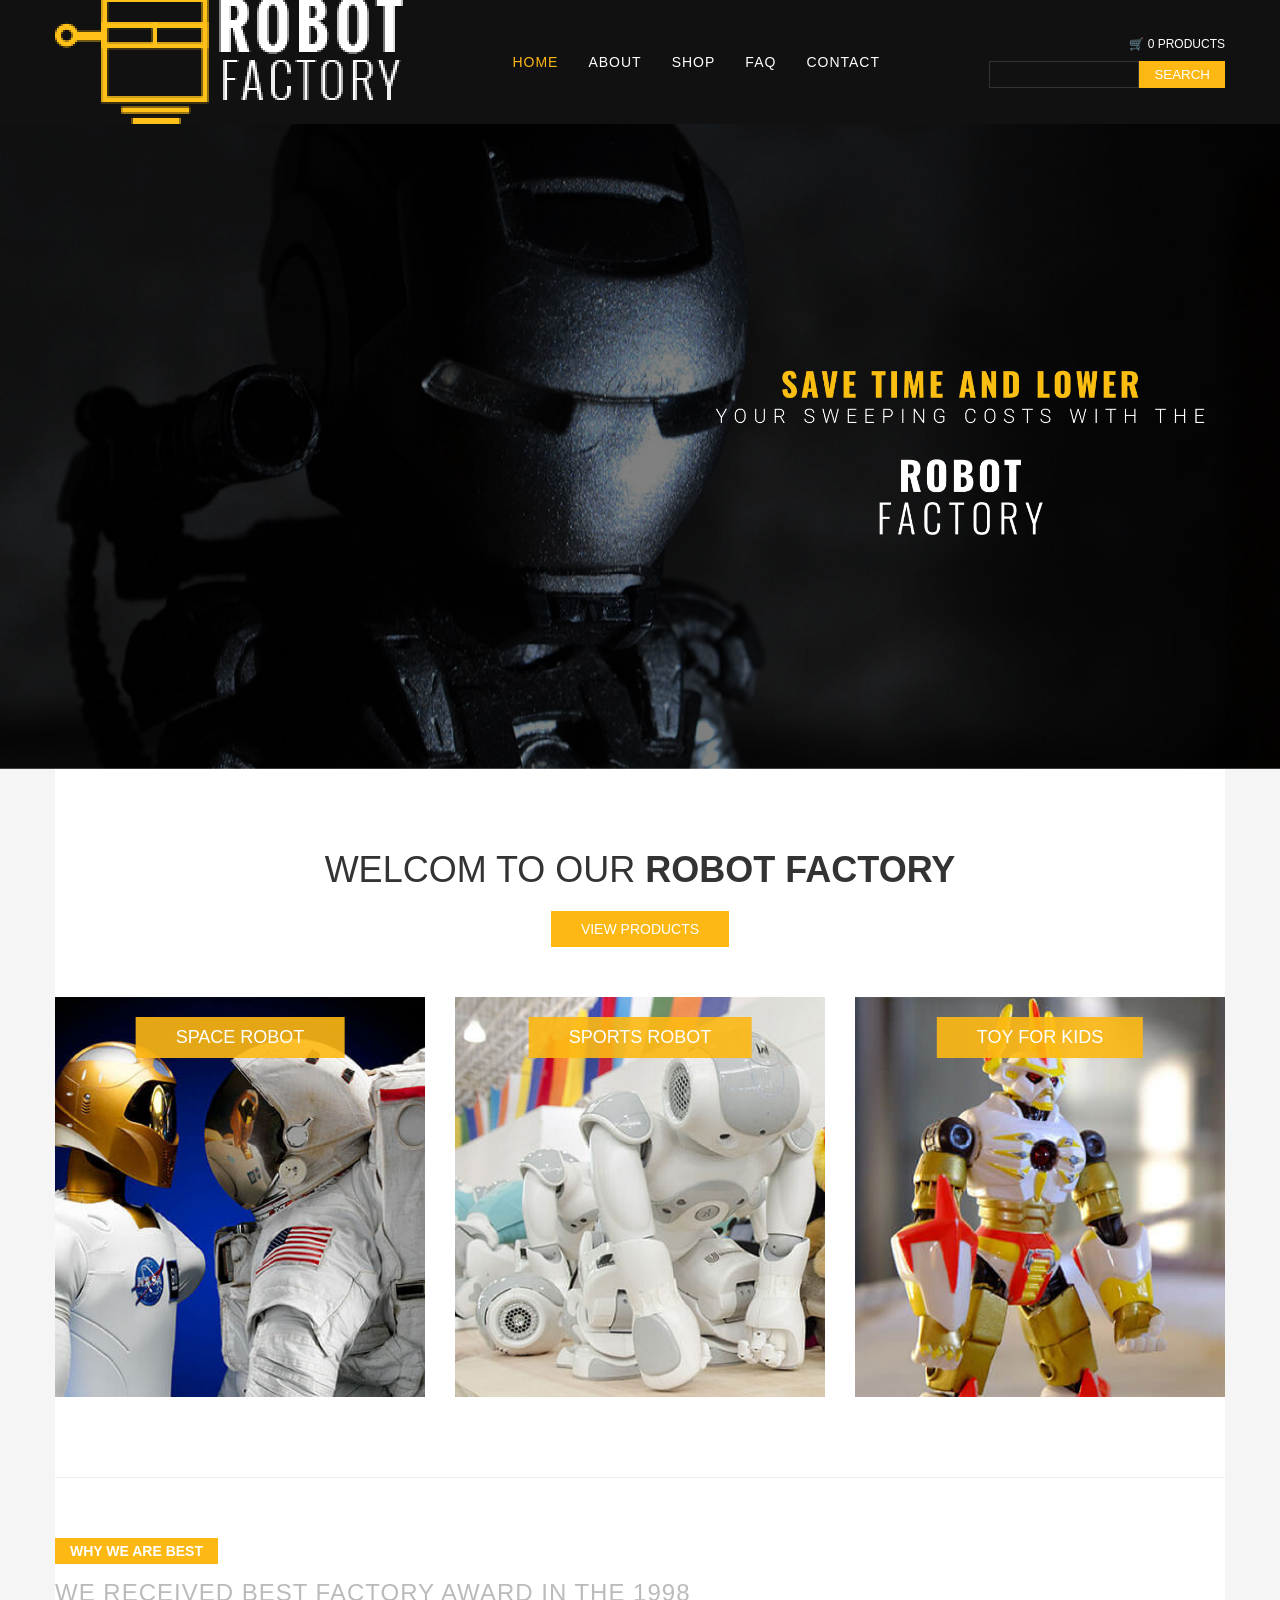
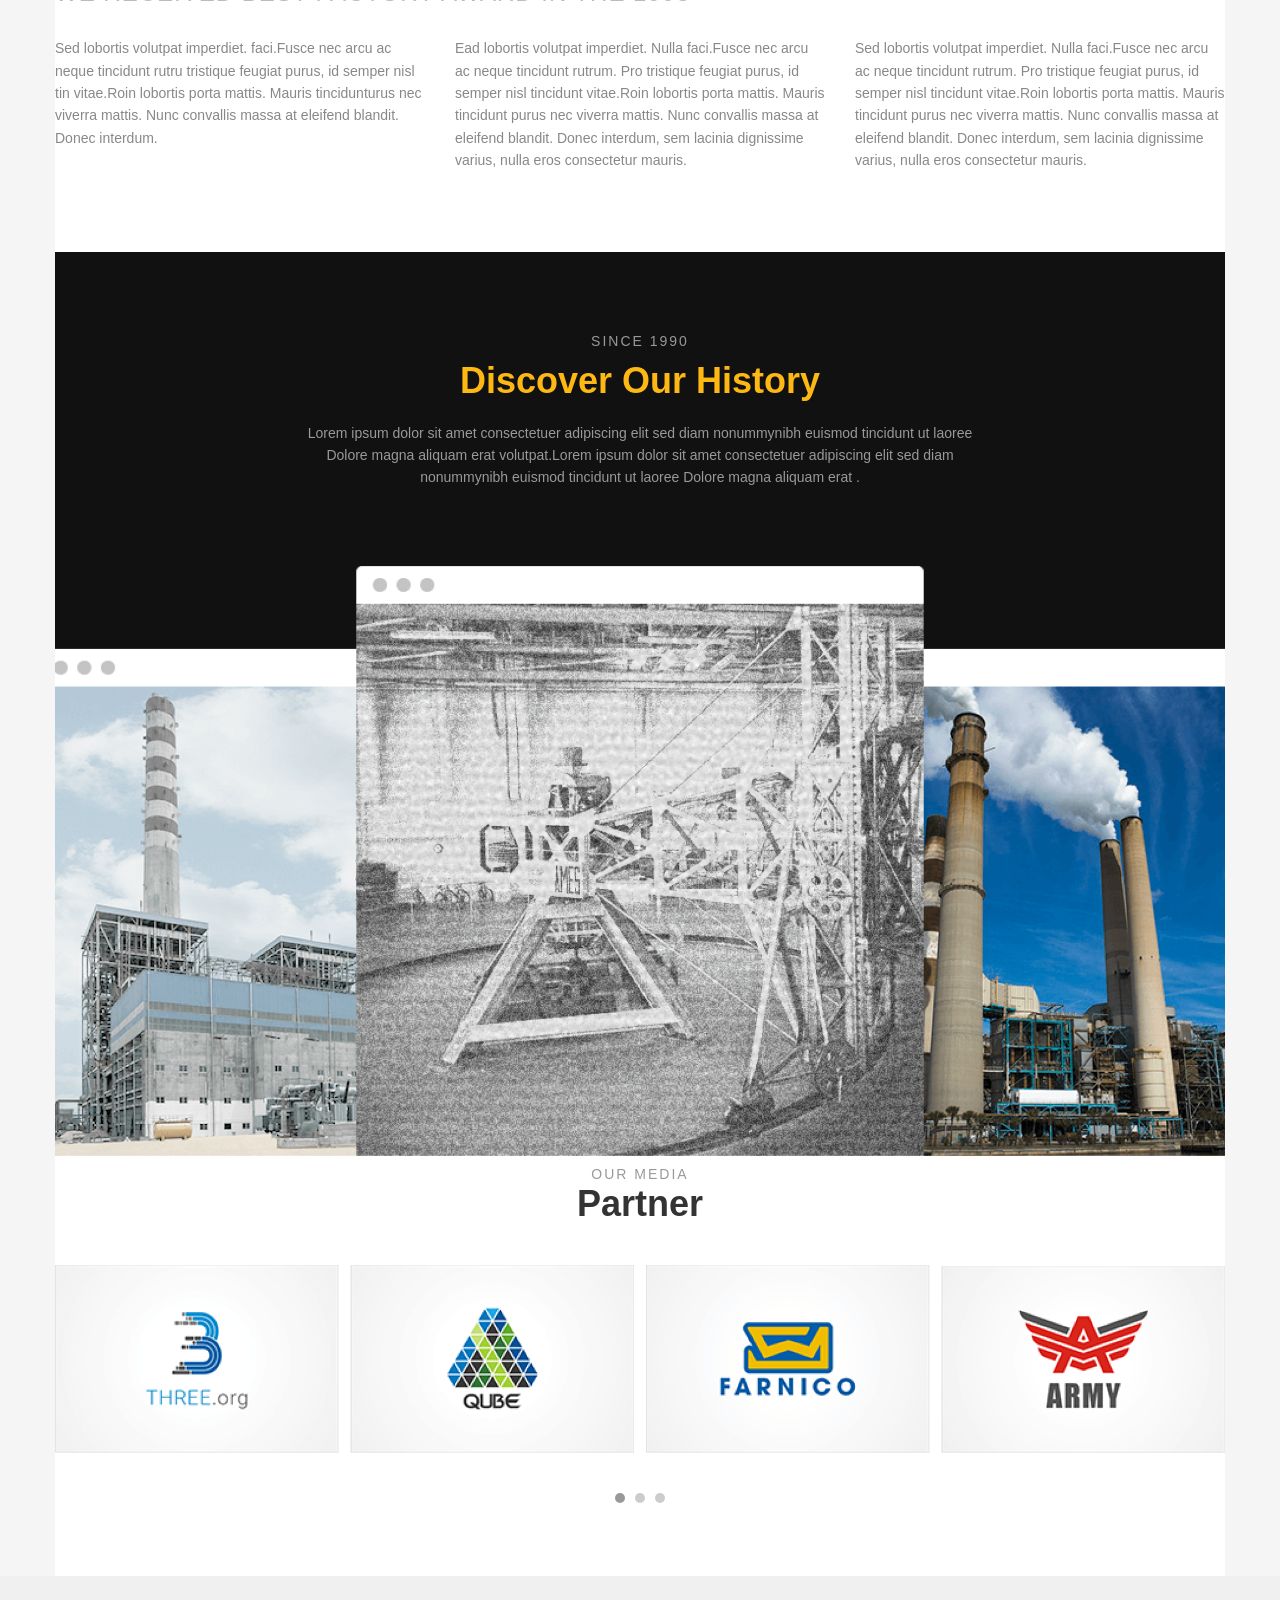
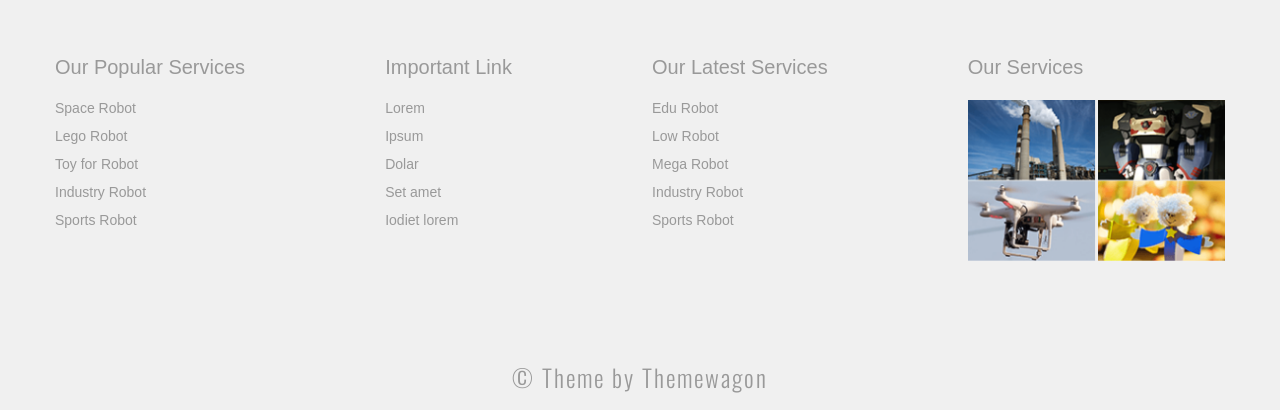
<file: index.html>
<!DOCTYPE html>
<html lang="en">
<head>
<meta charset="UTF-8">
<meta name="viewport" content="width=device-width, initial-scale=1.0">
<title>Robot Factory</title>
<link rel="stylesheet" href="style.css">
<link href="https://fonts.googleapis.com/css2?family=Oswald:wght@300;400;500;700&display=swap" rel="stylesheet">
</head>
<body>

<header class="site-header">
  <div class="header-container">
    <div class="logo">
      <img src="images/logo.png" alt="Robot Factory">
    </div>
    <nav class="main-nav">
      <a href="#" class="active">HOME</a>
      <a href="#">ABOUT</a>
      <a href="#">SHOP</a>
      <a href="#">FAQ</a>
      <a href="#">CONTACT</a>
    </nav>
    <div class="header-actions">
      <div class="cart">🛒 0 PRODUCTS</div>
      <div class="search-box">
        <input type="text">
        <button>SEARCH</button>
      </div>
    </div>
  </div>
</header>

<section class="section-hero">
</section>

<section class="section-product">
  <div class="container">
    <h2 class="section-title">WELCOM TO OUR <span>ROBOT FACTORY</span></h2>
    <button class="btn-primary">VIEW PRODUCTS</button>
    
    <div class="product-grid">
      <div class="product-card">
        <img src="images/product1.png" alt="Space Robot">
        <div class="card-label">SPACE ROBOT</div>
      </div>
      <div class="product-card">
        <img src="images/product2.png" alt="Sports Robot">
        <div class="card-label">SPORTS ROBOT</div>
      </div>
      <div class="product-card">
        <img src="images/product3.png" alt="Toy For Kids">
        <div class="card-label">TOY FOR KIDS</div>
      </div>
    </div>

    <div class="why-choose-us">
      <div class="why-label-box">
        <span class="why-badge">WHY WE ARE BEST</span>
        <h3 class="why-heading">WE RECEIVED BEST FACTORY AWARD IN THE 1998</h3>
      </div>
      <div class="why-text-grid">
        <div class="why-col">
          <p>Sed lobortis volutpat imperdiet. faci.Fusce nec arcu ac neque tincidunt rutru tristique feugiat purus, id semper nisl tin vitae.Roin lobortis porta mattis. Mauris tincidunturus nec viverra mattis. Nunc convallis massa at eleifend blandit. Donec interdum.</p>
        </div>
        <div class="why-col">
          <p>Ead lobortis volutpat imperdiet. Nulla faci.Fusce nec arcu ac neque tincidunt rutrum. Pro tristique feugiat purus, id semper nisl tincidunt vitae.Roin lobortis porta mattis. Mauris tincidunt purus nec viverra mattis. Nunc convallis massa at eleifend blandit. Donec interdum, sem lacinia dignissime varius, nulla eros consectetur mauris.</p>
        </div>
        <div class="why-col">
          <p>Sed lobortis volutpat imperdiet. Nulla faci.Fusce nec arcu ac neque tincidunt rutrum. Pro tristique feugiat purus, id semper nisl tincidunt vitae.Roin lobortis porta mattis. Mauris tincidunt purus nec viverra mattis. Nunc convallis massa at eleifend blandit. Donec interdum, sem lacinia dignissime varius, nulla eros consectetur mauris.</p>
        </div>
      </div>
    </div>
  </div>
</section>

<section class="section-history">
  <div class="container">
    <span class="subtitle">SINCE 1990</span>
    <h2>Discover Our History</h2>
    <p class="history-text">Lorem ipsum dolor sit amet consectetuer adipiscing elit sed diam nonummynibh euismod tincidunt ut laoree<br>Dolore magna aliquam erat volutpat.Lorem ipsum dolor sit amet consectetuer adipiscing elit sed diam<br>nonummynibh euismod tincidunt ut laoree Dolore magna aliquam erat .</p>
    <div class="history-gallery-container">
      <img src="images/history-collage.png" alt="History Collage" class="collage-img">
    </div>
  </div>
</section>

<section class="section-partner">
  <div class="container">
    <span class="subtitle">OUR MEDIA</span>
    <h2>Partner</h2>
    <div class="partner-logos-container">
      <img src="images/partners-logos.png" alt="Partners" class="partners-img">
    </div>
    <div class="pagination">
      <span class="dot active"></span>
      <span class="dot"></span>
      <span class="dot"></span>
    </div>
  </div>
</section>

<footer class="section-footer">
  <div class="container footer-grid">
    <div class="footer-col">
      <h3>Our Popular Services</h3>
      <ul>
        <li><a href="#">Space Robot</a></li>
        <li><a href="#">Lego Robot</a></li>
        <li><a href="#">Toy for Robot</a></li>
        <li><a href="#">Industry Robot</a></li>
        <li><a href="#">Sports Robot</a></li>
      </ul>
    </div>
    <div class="footer-col">
      <h3>Important Link</h3>
      <ul>
        <li><a href="#">Lorem</a></li>
        <li><a href="#">Ipsum</a></li>
        <li><a href="#">Dolar</a></li>
        <li><a href="#">Set amet</a></li>
        <li><a href="#">Iodiet lorem</a></li>
      </ul>
    </div>
    <div class="footer-col">
      <h3>Our Latest Services</h3>
      <ul>
        <li><a href="#">Edu Robot</a></li>
        <li><a href="#">Low Robot</a></li>
        <li><a href="#">Mega Robot</a></li>
        <li><a href="#">Industry Robot</a></li>
        <li><a href="#">Sports Robot</a></li>
      </ul>
    </div>
    <div class="footer-col">
      <h3>Our Services</h3>
      <div class="footer-gallery-wrapper">
        <img src="images/footer-grid.png" alt="Our Services Gallery" class="footer-gallery-img">
      </div>
    </div>
  </div>
  <div class="copyright">
    © Theme by Themewagon
  </div>
</footer>

</body>
</html>
</file>
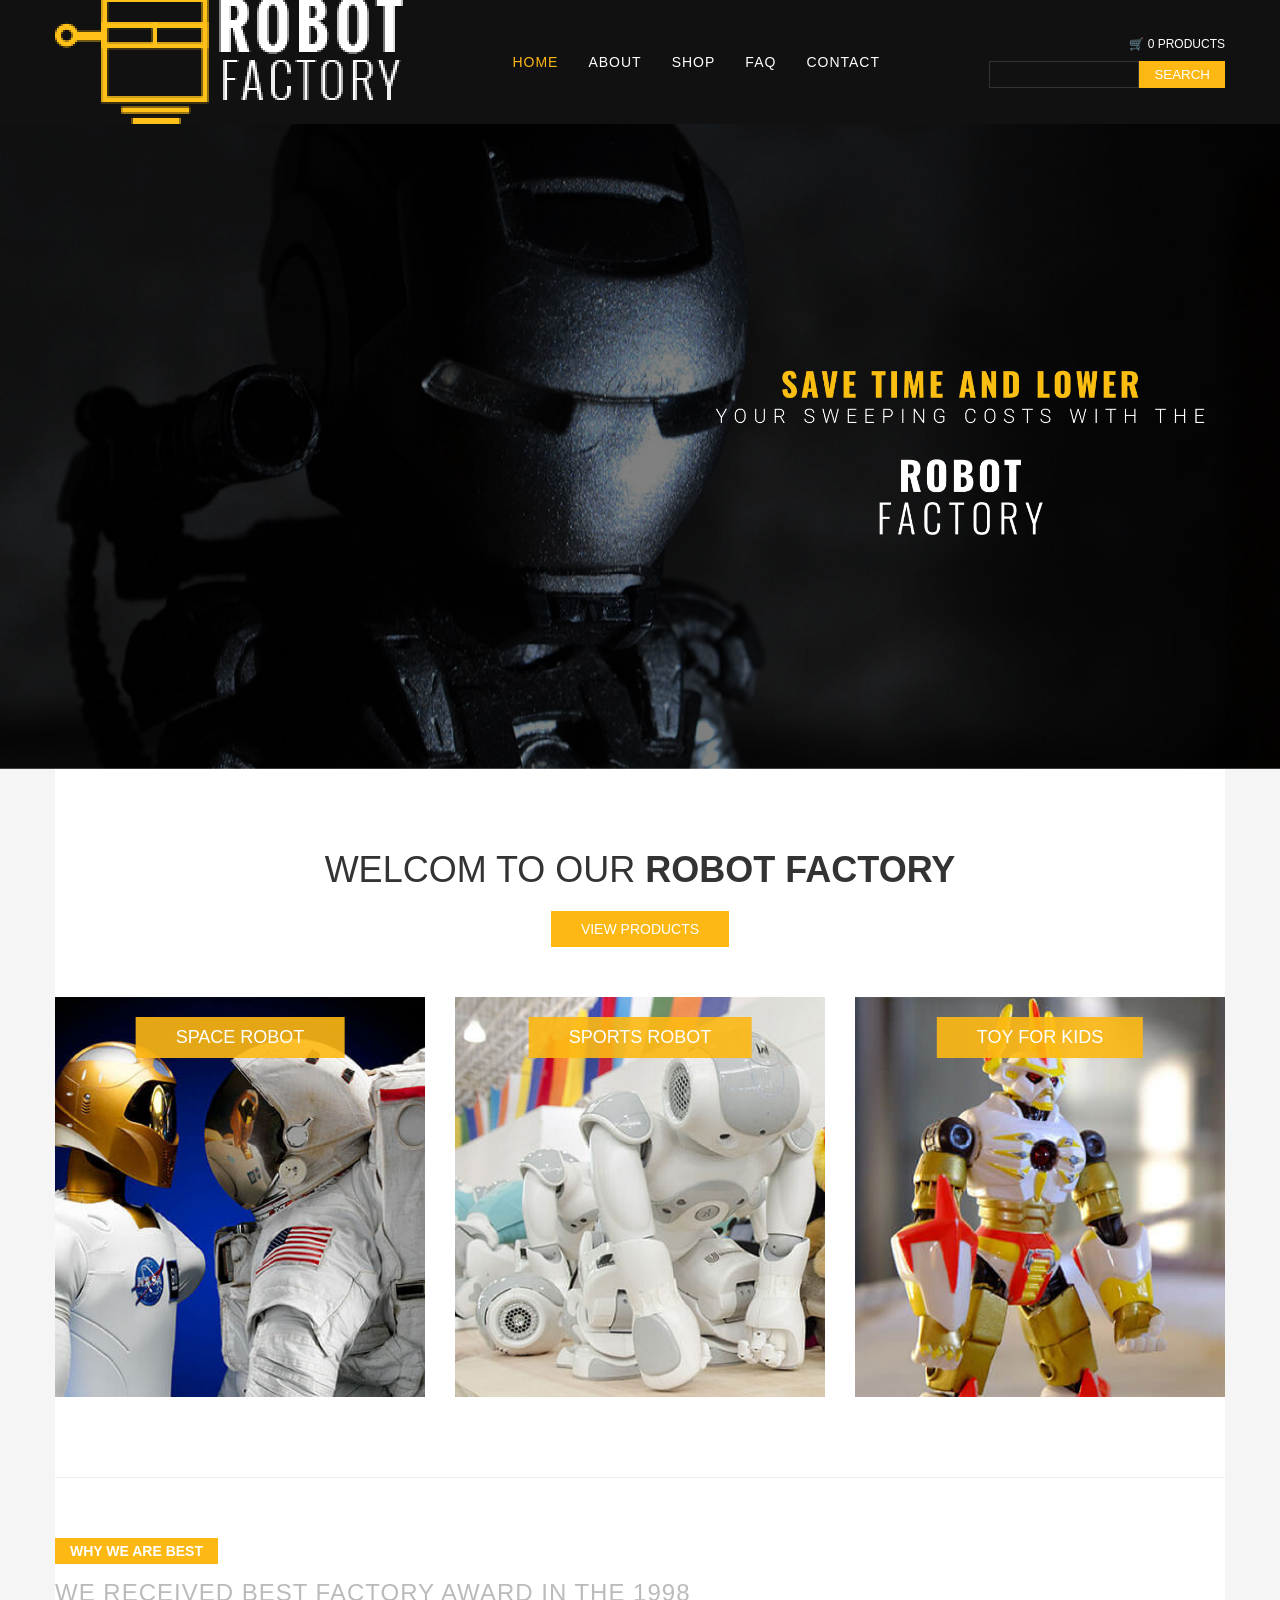
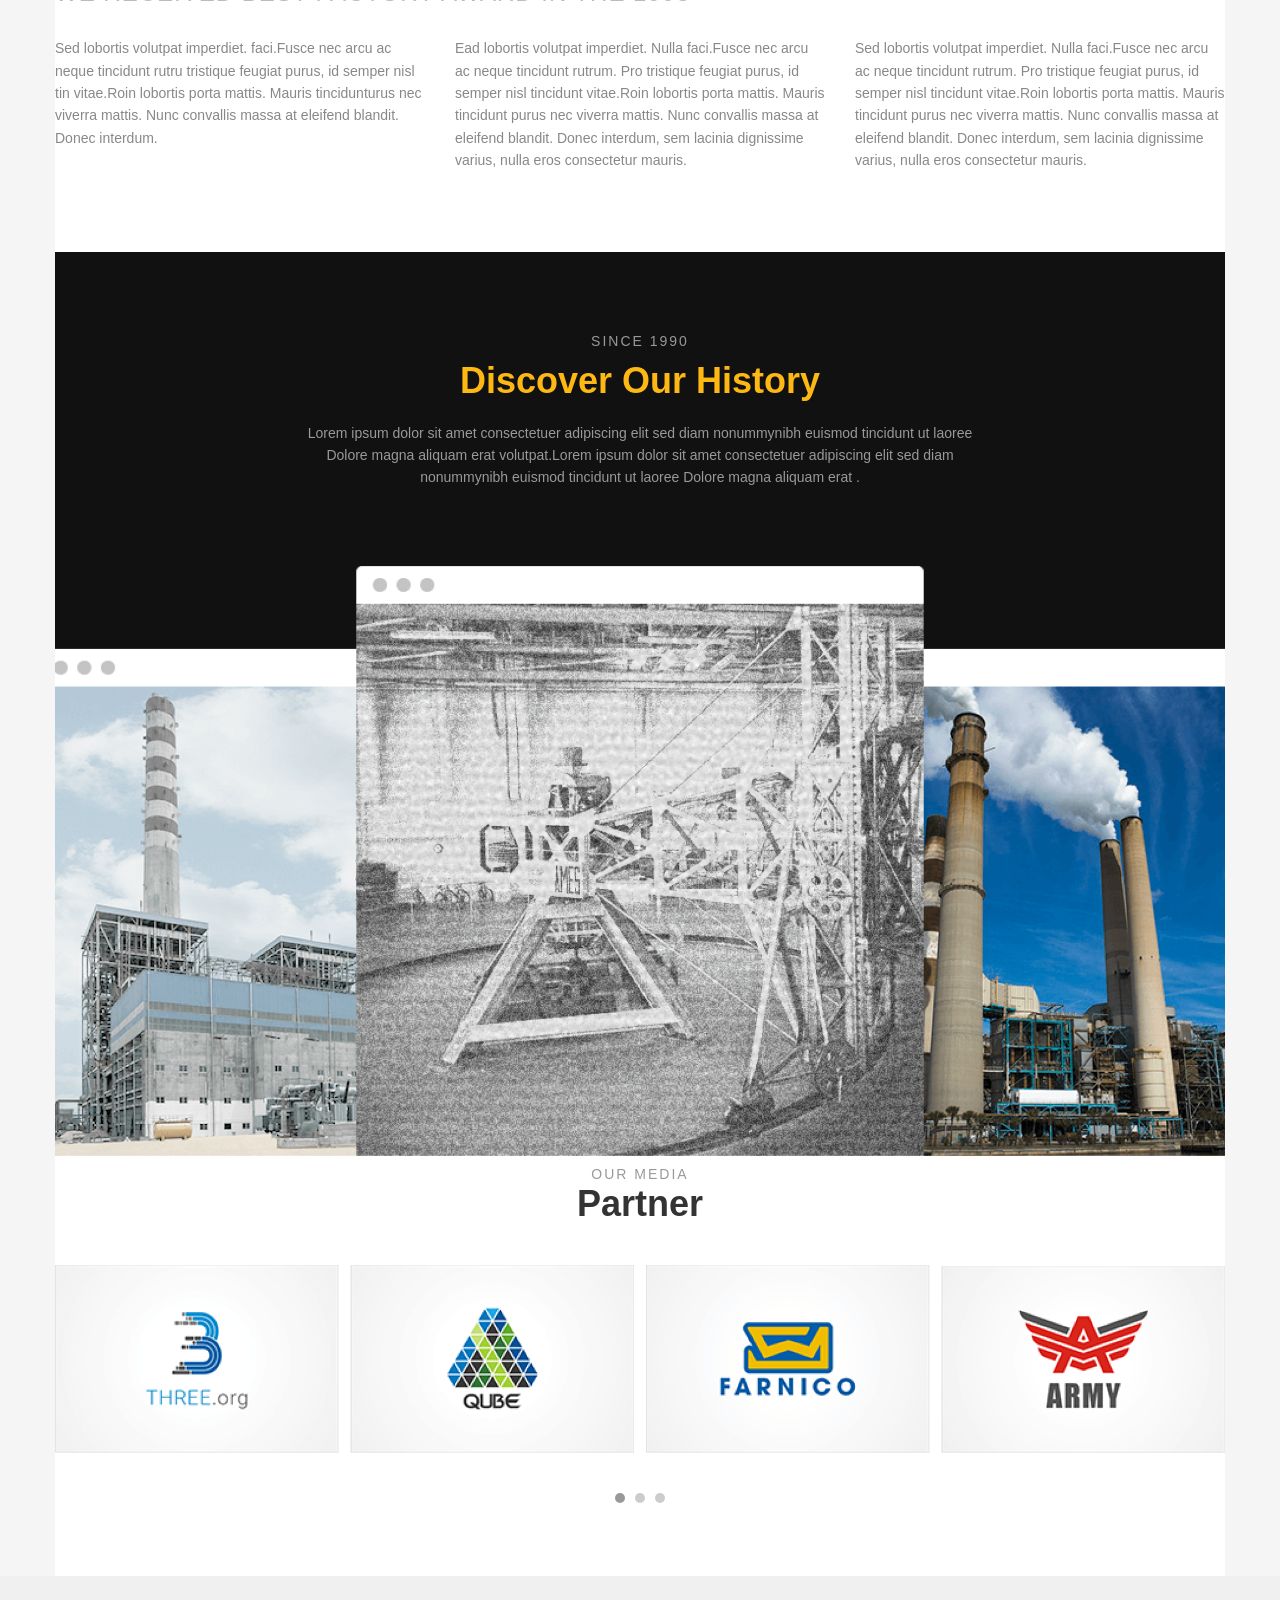
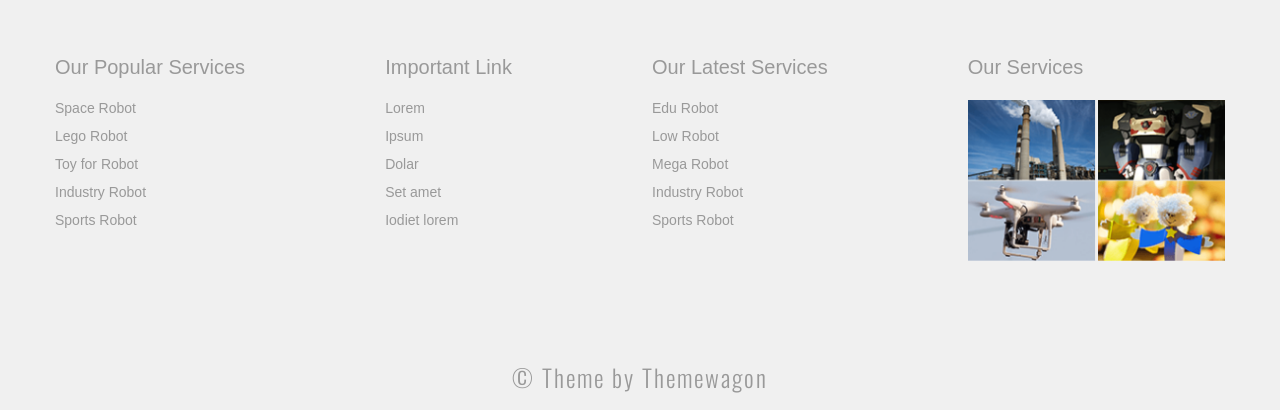
<file: хтмл.html>
<!DOCTYPE html>
<html lang="en">
<head>
<meta charset="UTF-8">
<meta name="viewport" content="width=device-width, initial-scale=1.0">
<title>Robot Factory</title>
<link rel="stylesheet" href="style.css">
<link href="https://fonts.googleapis.com/css2?family=Oswald:wght@300;400;500;700&display=swap" rel="stylesheet">
</head>
<body>

<header class="site-header">
  <div class="header-container">
    <div class="logo">
      <img src="images/logo.png" alt="Robot Factory">
    </div>
    <nav class="main-nav">
      <a href="#" class="active">HOME</a>
      <a href="#">ABOUT</a>
      <a href="#">SHOP</a>
      <a href="#">FAQ</a>
      <a href="#">CONTACT</a>
    </nav>
    <div class="header-actions">
      <div class="cart">🛒 0 PRODUCTS</div>
      <div class="search-box">
        <input type="text">
        <button>SEARCH</button>
      </div>
    </div>
  </div>
</header>

<section class="section-hero">
</section>

<section class="section-product">
  <div class="container">
    <h2 class="section-title">WELCOM TO OUR <span>ROBOT FACTORY</span></h2>
    <button class="btn-primary">VIEW PRODUCTS</button>
    
    <div class="product-grid">
      <div class="product-card">
        <img src="images/product1.png" alt="Space Robot">
        <div class="card-label">SPACE ROBOT</div>
      </div>
      <div class="product-card">
        <img src="images/product2.png" alt="Sports Robot">
        <div class="card-label">SPORTS ROBOT</div>
      </div>
      <div class="product-card">
        <img src="images/product3.png" alt="Toy For Kids">
        <div class="card-label">TOY FOR KIDS</div>
      </div>
    </div>

    <div class="why-choose-us">
      <div class="why-label-box">
        <span class="why-badge">WHY WE ARE BEST</span>
        <h3 class="why-heading">WE RECEIVED BEST FACTORY AWARD IN THE 1998</h3>
      </div>
      <div class="why-text-grid">
        <div class="why-col">
          <p>Sed lobortis volutpat imperdiet. faci.Fusce nec arcu ac neque tincidunt rutru tristique feugiat purus, id semper nisl tin vitae.Roin lobortis porta mattis. Mauris tincidunturus nec viverra mattis. Nunc convallis massa at eleifend blandit. Donec interdum.</p>
        </div>
        <div class="why-col">
          <p>Ead lobortis volutpat imperdiet. Nulla faci.Fusce nec arcu ac neque tincidunt rutrum. Pro tristique feugiat purus, id semper nisl tincidunt vitae.Roin lobortis porta mattis. Mauris tincidunt purus nec viverra mattis. Nunc convallis massa at eleifend blandit. Donec interdum, sem lacinia dignissime varius, nulla eros consectetur mauris.</p>
        </div>
        <div class="why-col">
          <p>Sed lobortis volutpat imperdiet. Nulla faci.Fusce nec arcu ac neque tincidunt rutrum. Pro tristique feugiat purus, id semper nisl tincidunt vitae.Roin lobortis porta mattis. Mauris tincidunt purus nec viverra mattis. Nunc convallis massa at eleifend blandit. Donec interdum, sem lacinia dignissime varius, nulla eros consectetur mauris.</p>
        </div>
      </div>
    </div>
  </div>
</section>

<section class="section-history">
  <div class="container">
    <span class="subtitle">SINCE 1990</span>
    <h2>Discover Our History</h2>
    <p class="history-text">Lorem ipsum dolor sit amet consectetuer adipiscing elit sed diam nonummynibh euismod tincidunt ut laoree<br>Dolore magna aliquam erat volutpat.Lorem ipsum dolor sit amet consectetuer adipiscing elit sed diam<br>nonummynibh euismod tincidunt ut laoree Dolore magna aliquam erat .</p>
    <div class="history-gallery-container">
      <img src="images/history-collage.png" alt="History Collage" class="collage-img">
    </div>
  </div>
</section>

<section class="section-partner">
  <div class="container">
    <span class="subtitle">OUR MEDIA</span>
    <h2>Partner</h2>
    <div class="partner-logos-container">
      <img src="images/partners-logos.png" alt="Partners" class="partners-img">
    </div>
    <div class="pagination">
      <span class="dot active"></span>
      <span class="dot"></span>
      <span class="dot"></span>
    </div>
  </div>
</section>

<footer class="section-footer">
  <div class="container footer-grid">
    <div class="footer-col">
      <h3>Our Popular Services</h3>
      <ul>
        <li><a href="#">Space Robot</a></li>
        <li><a href="#">Lego Robot</a></li>
        <li><a href="#">Toy for Robot</a></li>
        <li><a href="#">Industry Robot</a></li>
        <li><a href="#">Sports Robot</a></li>
      </ul>
    </div>
    <div class="footer-col">
      <h3>Important Link</h3>
      <ul>
        <li><a href="#">Lorem</a></li>
        <li><a href="#">Ipsum</a></li>
        <li><a href="#">Dolar</a></li>
        <li><a href="#">Set amet</a></li>
        <li><a href="#">Iodiet lorem</a></li>
      </ul>
    </div>
    <div class="footer-col">
      <h3>Our Latest Services</h3>
      <ul>
        <li><a href="#">Edu Robot</a></li>
        <li><a href="#">Low Robot</a></li>
        <li><a href="#">Mega Robot</a></li>
        <li><a href="#">Industry Robot</a></li>
        <li><a href="#">Sports Robot</a></li>
      </ul>
    </div>
    <div class="footer-col">
      <h3>Our Services</h3>
      <div class="footer-gallery-wrapper">
        <img src="images/footer-grid.png" alt="Our Services Gallery" class="footer-gallery-img">
      </div>
    </div>
  </div>
  <div class="copyright">
    © Theme by Themewagon
  </div>
</footer>

</body>
</html>
</file>
<file: style.css>
* {
  margin: 0;
  padding: 0;
  box-sizing: border-box;
}

body {
  font-family: Arial, sans-serif;
  background-color: #f5f5f5;
  color: #333;
}

.container {
  width: 1170px;
  margin: 0 auto;
  position: relative;
}

.site-header {
  height: 124px;
  background: #111111;
  width: 100%;
  display: flex;
  align-items: center;
  justify-content: center;
}

.header-container {
  width: 1170px;
  display: flex;
  justify-content: space-between;
  align-items: center;
}

.logo img {
  height: auto;
  max-width: 100%;
}

.main-nav {
  display: flex;
  gap: 30px;
}

.main-nav a {
  color: #fff;
  text-decoration: none;
  font-size: 14px;
  letter-spacing: 1px;
}

.main-nav a.active {
  color: #fdb813;
}

.header-actions {
  display: flex;
  flex-direction: column;
  align-items: flex-end;
  gap: 10px;
}

.cart {
  color: #fff;
  font-size: 12px;
}

.search-box {
  display: flex;
}

.search-box input {
  width: 150px;
  background: transparent;
  border: 1px solid #333;
  color: #fff;
  padding: 5px;
}

.search-box button {
  background: #fdb813;
  border: none;
  padding: 5px 15px;
  color: #fff;
  cursor: pointer;
}

.section-hero {
  height: 645.19px;
  background-image: url('images/hero-bg.png');
  background-size: cover;
  background-position: center;
  display: flex;
  align-items: center;
  justify-content: flex-end;
  padding-right: 15%;
}

.section-product {
  width: 1170px;
  background: #FFFFFF;
  margin: 0 auto;
  text-align: center;
  padding: 80px 0;
}

.section-title {
  font-size: 36px;
  font-weight: 300;
  margin-bottom: 20px;
}

.section-title span {
  font-weight: 700;
}

.btn-primary {
  background: #fdb813;
  color: #fff;
  border: none;
  padding: 10px 30px;
  font-size: 14px;
  cursor: pointer;
  margin-bottom: 50px;
}

.product-grid {
  display: flex;
  justify-content: space-between;
  gap: 30px;
  margin-bottom: 80px;
}

.product-card {
  width: 370px;
  height: 400px;
  position: relative;
  overflow: hidden;
}

.product-card img {
  width: 100%;
  height: 100%;
  object-fit: cover;
}

.card-label {
  position: absolute;
  top: 20px;
  left: 50%;
  transform: translateX(-50%);
  background: rgba(253, 184, 19, 0.9);
  color: #fff;
  padding: 10px 40px;
  font-size: 18px;
  white-space: nowrap;
}

.why-choose-us {
  text-align: left;
  border-top: 1px solid #eee;
  padding-top: 60px;
}

.why-label-box {
  margin-bottom: 30px;
}

.why-badge {
  background: #fdb813;
  color: #fff;
  padding: 5px 15px;
  font-size: 14px;
  font-weight: bold;
  display: inline-block;
  margin-bottom: 15px;
}

.why-heading {
  font-size: 24px;
  color: #bbb;
  font-weight: 300;
  letter-spacing: 1px;
}

.why-text-grid {
  display: flex;
  justify-content: space-between;
  gap: 30px;
}

.why-col {
  flex: 1;
}

.why-col p {
  font-size: 14px;
  color: #888;
  line-height: 1.6;
}

.section-history {
  width: 1170px;
  height: 833.02px;
  background: #111111;
  margin: 0 auto;
  text-align: center;
  padding-top: 80px;
  color: #fff;
}

.subtitle {
  color: #999;
  letter-spacing: 2px;
  font-size: 14px;
}

.section-history h2 {
  color: #fdb813;
  font-size: 36px;
  margin: 10px 0 20px;
}

.history-text {
  color: #999;
  font-size: 14px;
  line-height: 1.6;
  margin-bottom: 50px;
}

.history-gallery-container {
  display: flex;
  justify-content: center;
  width: 100%;
}

.collage-img {
  max-width: 100%;
  height: auto;
}

.section-partner {
  width: 1170px;
  height: 491.88px;
  background: #FFFFFF;
  margin: 0 auto;
  text-align: center;
  padding-top: 80px;
}

.section-partner h2 {
  font-size: 36px;
  margin-bottom: 40px;
}

.partner-logos-container {
  display: flex;
  justify-content: center;
  margin-bottom: 40px;
}

.partners-img {
  max-width: 100%;
  height: auto;
}

.pagination {
  display: flex;
  justify-content: center;
  gap: 10px;
}

.dot {
  width: 10px;
  height: 10px;
  background: #ccc;
  border-radius: 50%;
}

.dot.active {
  background: #999;
}

.section-footer {
  width: 100%;
  height: 433.39px;
  background: #f0f0f0;
  padding-top: 80px;
  position: relative;
}

.footer-grid {
  display: flex;
  justify-content: space-between;
}

.footer-col h3 {
  font-size: 20px;
  color: #999;
  margin-bottom: 20px;
  font-weight: 300;
}

.footer-col ul {
  list-style: none;
}

.footer-col ul li {
  margin-bottom: 10px;
}

.footer-col ul li a {
  color: #999;
  text-decoration: none;
  font-size: 14px;
}

.footer-gallery-wrapper {
  width: 257.26px;
  height: 162.66px;
  overflow: hidden;
}

.footer-gallery-img {
  width: 100%;
  height: 100%;
  object-fit: contain;
}

.copyright {
  position: absolute;
  bottom: 20px;
  left: 50%;
  transform: translateX(-50%);
  font-family: 'Oswald', sans-serif;
  font-weight: 300;
  font-size: 24px;
  line-height: 26px;
  letter-spacing: 2px;
  color: #999999;
  text-align: center;
}
</file>
